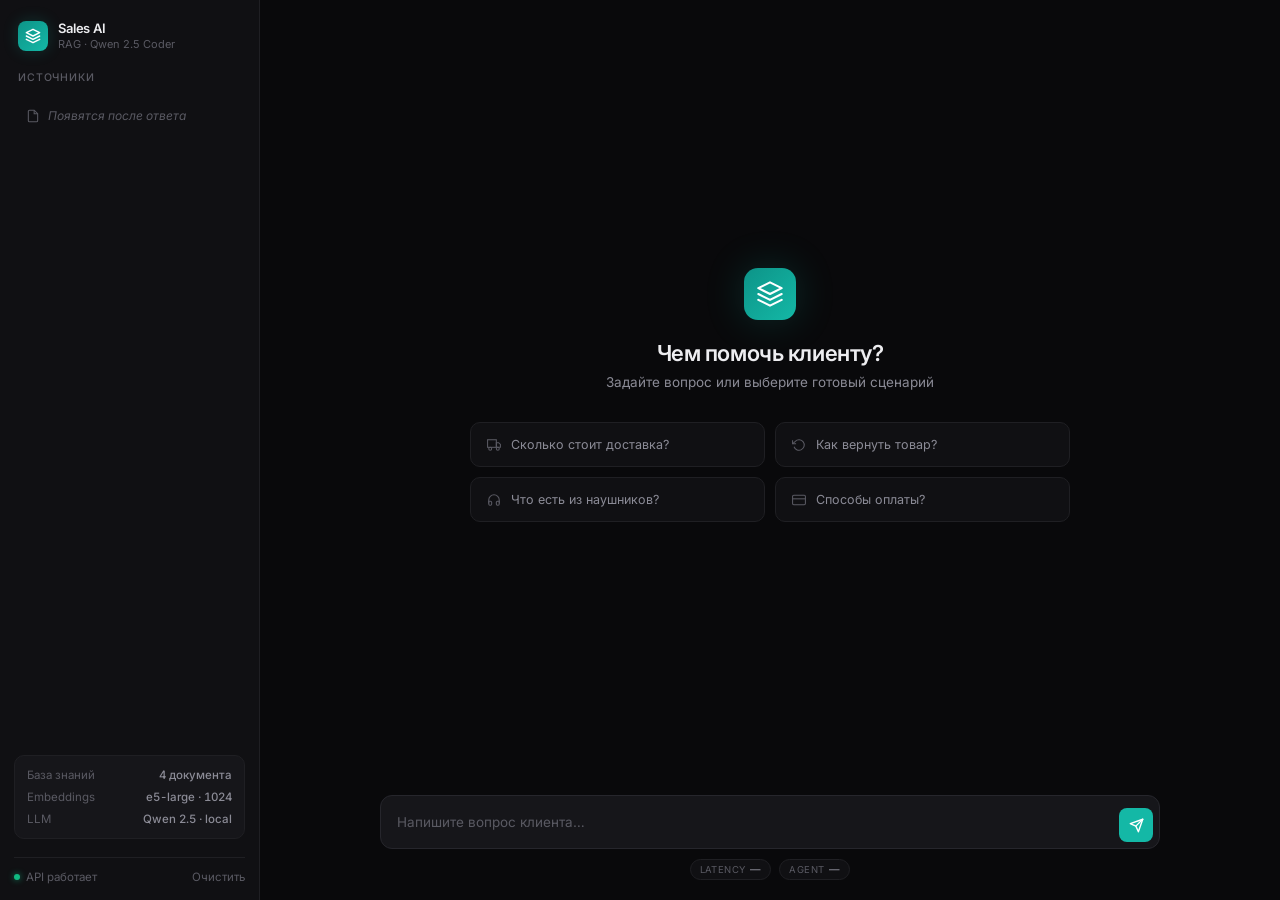
<file: static/index.html>
<!DOCTYPE html>
<html lang="ru">
<head>
<meta charset="UTF-8">
<meta name="viewport" content="width=device-width, initial-scale=1.0">
<title>Sales AI Assistant</title>
<link rel="preconnect" href="https://fonts.googleapis.com">
<link rel="preconnect" href="https://fonts.gstatic.com" crossorigin>
<link href="https://fonts.googleapis.com/css2?family=Inter:wght@400;500;600&display=swap" rel="stylesheet">
<link rel="stylesheet" href="/static/style.css">
</head>
<body>
<div class="app">

  <aside class="sidebar">
    <div class="brand">
      <div class="brand-mark">
        <svg width="16" height="16" viewBox="0 0 24 24" fill="none" stroke="currentColor" stroke-width="2.2" stroke-linecap="round" stroke-linejoin="round">
          <path d="M12 2L2 7l10 5 10-5-10-5z"/><path d="M2 17l10 5 10-5"/><path d="M2 12l10 5 10-5"/>
        </svg>
      </div>
      <div class="brand-text">
        <div class="brand-title">Sales AI</div>
        <div class="brand-sub">RAG · Qwen 2.5 Coder</div>
      </div>
    </div>

    <div class="section grow">
      <div class="section-label">Источники</div>
      <div id="sources" class="sources">
        <div class="empty">
          <svg width="14" height="14" viewBox="0 0 24 24" fill="none" stroke="currentColor" stroke-width="1.8">
            <path d="M14 2H6a2 2 0 00-2 2v16a2 2 0 002 2h12a2 2 0 002-2V8z"/>
            <polyline points="14 2 14 8 20 8"/>
          </svg>
          <span>Появятся после ответа</span>
        </div>
      </div>
    </div>

    <div class="info-card">
      <div class="info-row">
        <span class="info-key">База знаний</span>
        <span class="info-val">4 документа</span>
      </div>
      <div class="info-row">
        <span class="info-key">Embeddings</span>
        <span class="info-val">e5-large · 1024</span>
      </div>
      <div class="info-row">
        <span class="info-key">LLM</span>
        <span class="info-val">Qwen 2.5 · local</span>
      </div>
    </div>

    <div class="footer">
      <div class="footer-row">
        <span class="dot"></span>
        <span>API работает</span>
      </div>
      <button class="link-btn" onclick="clearChat()">Очистить</button>
    </div>
  </aside>

  <main class="main">
    <div class="messages-wrap">
      <div class="messages" id="messages">
        <div id="welcome" class="welcome">
          <div class="welcome-mark">
            <svg width="28" height="28" viewBox="0 0 24 24" fill="none" stroke="currentColor" stroke-width="1.8" stroke-linecap="round" stroke-linejoin="round">
              <path d="M12 2L2 7l10 5 10-5-10-5z"/><path d="M2 17l10 5 10-5"/><path d="M2 12l10 5 10-5"/>
            </svg>
          </div>
          <h1 class="welcome-title">Чем помочь клиенту?</h1>
          <p class="welcome-sub">Задайте вопрос или выберите готовый сценарий</p>

          <div class="welcome-grid">
            <button class="welcome-tile" onclick="askQuick('Сколько стоит доставка в Москву?')">
              <svg width="14" height="14" viewBox="0 0 24 24" fill="none" stroke="currentColor" stroke-width="1.8">
                <rect x="1" y="3" width="15" height="13"/><polygon points="16 8 20 8 23 11 23 16 16 16 16 8"/><circle cx="5.5" cy="18.5" r="2.5"/><circle cx="18.5" cy="18.5" r="2.5"/>
              </svg>
              <span>Сколько стоит доставка?</span>
            </button>
            <button class="welcome-tile" onclick="askQuick('Как вернуть товар?')">
              <svg width="14" height="14" viewBox="0 0 24 24" fill="none" stroke="currentColor" stroke-width="1.8">
                <polyline points="1 4 1 10 7 10"/><path d="M3.51 15a9 9 0 102.13-9.36L1 10"/>
              </svg>
              <span>Как вернуть товар?</span>
            </button>
            <button class="welcome-tile" onclick="askQuick('Какие есть наушники?')">
              <svg width="14" height="14" viewBox="0 0 24 24" fill="none" stroke="currentColor" stroke-width="1.8">
                <path d="M3 18v-6a9 9 0 0118 0v6"/><path d="M21 19a2 2 0 01-2 2h-1a2 2 0 01-2-2v-3a2 2 0 012-2h3zM3 19a2 2 0 002 2h1a2 2 0 002-2v-3a2 2 0 00-2-2H3z"/>
              </svg>
              <span>Что есть из наушников?</span>
            </button>
            <button class="welcome-tile" onclick="askQuick('Можно оплатить картой?')">
              <svg width="14" height="14" viewBox="0 0 24 24" fill="none" stroke="currentColor" stroke-width="1.8">
                <rect x="1" y="4" width="22" height="16" rx="2"/><line x1="1" y1="10" x2="23" y2="10"/>
              </svg>
              <span>Способы оплаты?</span>
            </button>
          </div>
        </div>
      </div>
    </div>

    <div class="composer">
      <div class="composer-wrap">
        <div class="composer-inner">
          <textarea
            id="question"
            rows="1"
            placeholder="Напишите вопрос клиента…"
            onkeydown="handleKey(event)"
            oninput="autoGrow(this)"
          ></textarea>
          <button id="sendBtn" onclick="sendQuestion()" aria-label="Отправить">
            <svg width="15" height="15" viewBox="0 0 24 24" fill="none" stroke="currentColor" stroke-width="2.2" stroke-linecap="round" stroke-linejoin="round">
              <line x1="22" y1="2" x2="11" y2="13"/>
              <polygon points="22 2 15 22 11 13 2 9 22 2"/>
            </svg>
          </button>
        </div>
        <div class="meta">
          <div class="chip">
            <span class="chip-key">latency</span>
            <span class="chip-val" id="metric-latency">—</span>
          </div>
          <div class="chip">
            <span class="chip-key">agent</span>
            <span class="chip-val" id="metric-agent">—</span>
          </div>
        </div>
      </div>
    </div>
  </main>

</div>

<!-- Модальное окно для просмотра полного текста источника -->
<div class="modal" id="sourceModal" onclick="if(event.target===this) closeSourceModal()">
  <div class="modal-inner">
    <div class="modal-head">
      <h3 class="modal-title" id="modalTitle"></h3>
      <div class="modal-actions">
        <span class="modal-score" id="modalScore"></span>
        <button class="modal-close" onclick="closeSourceModal()" aria-label="Закрыть">✕</button>
      </div>
    </div>
    <div class="modal-body" id="modalBody"></div>
  </div>
</div>

<script src="/static/app.js"></script>
</body>
</html>
</file>
<file: static/style.css>
:root {
  --bg: #09090b;
  --bg-elev: #101013;
  --bg-input: #16161a;
  --bg-bubble: #17171c;
  --border: #1f1f23;
  --border-soft: #26262c;
  --text: #ededf0;
  --text-muted: #8b8b96;
  --text-dim: #5a5a63;

  --accent: #14b8a6;
  --accent-hover: #0d9488;
  --accent-soft: #042f2e;
  --accent-text: #5eead4;
  --accent-glow: rgba(20, 184, 166, 0.20);

  --success: #10b981;
  --danger: #ef4444;
}

* { box-sizing: border-box; margin: 0; padding: 0; }

html, body {
  height: 100%;
  font-family: 'Inter', -apple-system, BlinkMacSystemFont, 'Segoe UI', sans-serif;
  font-size: 14px;
  background: var(--bg);
  color: var(--text);
  -webkit-font-smoothing: antialiased;
  overflow: hidden;
}

button { font-family: inherit; cursor: pointer; border: none; background: none; color: inherit; }
textarea { font-family: inherit; }

.app { display: flex; height: 100vh; }

/* ---------- SIDEBAR ---------- */
.sidebar {
  width: 260px;
  flex-shrink: 0;
  background: var(--bg-elev);
  border-right: 1px solid var(--border);
  display: flex;
  flex-direction: column;
  padding: 18px 14px 16px;
  gap: 18px;
}

.brand { display: flex; align-items: center; gap: 10px; padding: 2px 4px; }
.brand-mark {
  width: 30px; height: 30px;
  border-radius: 8px;
  background: linear-gradient(135deg, #0d9488, #14b8a6);
  display: flex; align-items: center; justify-content: center;
  color: white;
  box-shadow: 0 0 16px var(--accent-glow);
}
.brand-title { font-weight: 600; font-size: 13px; letter-spacing: -0.01em; }
.brand-sub { font-size: 11px; color: var(--text-dim); margin-top: 1px; }

.section { display: flex; flex-direction: column; gap: 6px; }
.section.grow { flex: 1; min-height: 0; }
.section-label {
  font-size: 10.5px;
  text-transform: uppercase;
  letter-spacing: 0.08em;
  color: var(--text-dim);
  font-weight: 500;
  padding: 0 4px;
  margin-bottom: 6px;
}

.sources {
  display: flex;
  flex-direction: column;
  gap: 4px;
  overflow-y: auto;
  padding-right: 2px;
  min-height: 0;
}
.sources::-webkit-scrollbar { width: 4px; }
.sources::-webkit-scrollbar-thumb { background: #27272a; border-radius: 2px; }

.sources .empty {
  display: flex;
  align-items: center;
  gap: 8px;
  padding: 12px;
  font-size: 12px;
  color: var(--text-dim);
  font-style: italic;
}

.src-item {
  display: flex;
  flex-direction: column;
  gap: 6px;
  padding: 10px 12px;
  border-radius: 8px;
  background: var(--bg-input);
  border: 1px solid var(--border);
  font-size: 12px;
  text-align: left;
  width: 100%;
  transition: all 0.15s ease;
  cursor: pointer;
  animation: fadeIn 0.25s ease;
}
.src-item:hover {
  border-color: var(--accent);
  background: #1a1a1f;
}
.src-head {
  display: flex;
  align-items: center;
  gap: 8px;
}
.src-num {
  width: 18px;
  height: 18px;
  border-radius: 4px;
  background: var(--accent-soft);
  color: var(--accent-text);
  display: flex;
  align-items: center;
  justify-content: center;
  font-size: 10.5px;
  font-weight: 600;
  flex-shrink: 0;
}
.src-title {
  flex: 1;
  color: var(--text);
  font-weight: 500;
  overflow: hidden;
  text-overflow: ellipsis;
  white-space: nowrap;
}
.src-score {
  font-size: 10px;
  font-weight: 600;
  padding: 2px 6px;
  border-radius: 10px;
  font-variant-numeric: tabular-nums;
  flex-shrink: 0;
}
.src-score.high { background: #052e26; color: #34d399; }
.src-score.mid  { background: #2d2410; color: #fbbf24; }
.src-score.low  { background: #27272a; color: var(--text-dim); }

.src-preview {
  color: var(--text-dim);
  font-size: 11.5px;
  line-height: 1.45;
  overflow: hidden;
  display: -webkit-box;
  -webkit-line-clamp: 2;
  line-clamp: 2;
  -webkit-box-orient: vertical;
}

/* Info card */
.info-card {
  background: var(--bg-input);
  border: 1px solid var(--border);
  border-radius: 10px;
  padding: 12px;
  display: flex;
  flex-direction: column;
  gap: 8px;
}
.info-row { display: flex; justify-content: space-between; align-items: center; font-size: 11.5px; }
.info-key { color: var(--text-dim); }
.info-val { color: var(--text-muted); font-weight: 500; font-variant-numeric: tabular-nums; }

.footer {
  padding-top: 12px;
  border-top: 1px solid var(--border);
  display: flex; justify-content: space-between; align-items: center;
  font-size: 11.5px; color: var(--text-dim);
}
.footer-row { display: flex; align-items: center; gap: 6px; }
.dot {
  width: 6px; height: 6px; border-radius: 50%;
  background: var(--success);
  box-shadow: 0 0 6px rgba(16, 185, 129, 0.7);
  animation: pulse 2s ease-in-out infinite;
}
@keyframes pulse { 0%, 100% { opacity: 1; } 50% { opacity: 0.35; } }
.link-btn { color: var(--text-dim); transition: color 0.15s; font-size: 11.5px; }
.link-btn:hover { color: var(--danger); }

/* ---------- MAIN ---------- */
.main { flex: 1; display: flex; flex-direction: column; min-width: 0; }

.messages-wrap {
  flex: 1;
  overflow: hidden;
  display: flex;
  justify-content: center;
}

.messages {
  width: 100%;
  max-width: 780px;
  overflow-y: auto;
  padding: 32px 32px 24px;
  display: flex;
  flex-direction: column;
  gap: 20px;
}
.messages::-webkit-scrollbar { width: 6px; }
.messages::-webkit-scrollbar-track { background: transparent; }
.messages::-webkit-scrollbar-thumb { background: #27272a; border-radius: 3px; }
.messages::-webkit-scrollbar-thumb:hover { background: #3f3f46; }

/* Welcome */
.welcome {
  flex: 1;
  display: flex;
  flex-direction: column;
  align-items: center;
  justify-content: center;
  text-align: center;
  padding: 20px;
  animation: fadeIn 0.4s ease;
}
.welcome-mark {
  width: 52px; height: 52px;
  border-radius: 14px;
  background: linear-gradient(135deg, #0d9488, #14b8a6);
  display: flex; align-items: center; justify-content: center;
  color: white;
  box-shadow: 0 0 40px var(--accent-glow);
  margin-bottom: 20px;
}
.welcome-title {
  font-size: 22px;
  font-weight: 600;
  letter-spacing: -0.02em;
  margin-bottom: 8px;
  color: var(--text);
}
.welcome-sub {
  font-size: 13.5px;
  color: var(--text-muted);
  margin-bottom: 32px;
}
.welcome-grid {
  display: grid;
  grid-template-columns: repeat(2, 1fr);
  gap: 10px;
  width: 100%;
  max-width: 600px;
}
.welcome-tile {
  display: flex;
  align-items: center;
  gap: 10px;
  padding: 14px 16px;
  background: var(--bg-elev);
  border: 1px solid var(--border);
  border-radius: 10px;
  font-size: 12.5px;
  color: var(--text-muted);
  text-align: left;
  transition: all 0.15s ease;
}
.welcome-tile svg {
  color: var(--text-dim);
  flex-shrink: 0;
  transition: color 0.15s ease;
}
.welcome-tile:hover {
  border-color: var(--accent);
  color: var(--text);
  transform: translateY(-1px);
  box-shadow: 0 4px 16px rgba(0, 0, 0, 0.4);
}
.welcome-tile:hover svg { color: var(--accent); }

/* Messages */
.msg {
  display: flex;
  gap: 12px;
  max-width: 100%;
  animation: fadeIn 0.3s ease;
}
.msg.user { flex-direction: row-reverse; }

.avatar {
  width: 26px; height: 26px;
  border-radius: 7px;
  display: flex; align-items: center; justify-content: center;
  flex-shrink: 0;
  margin-top: 2px;
}
.avatar.assistant {
  background: linear-gradient(135deg, #0d9488, #14b8a6);
  color: white;
}
.avatar.user { background: #27272a; color: var(--text-muted); }

.bubble {
  padding: 12px 16px;
  border-radius: 12px;
  font-size: 13.5px;
  line-height: 1.6;
  max-width: 85%;
  word-wrap: break-word;
  white-space: pre-wrap;
}
.msg.assistant .bubble {
  background: var(--bg-bubble);
  border: 1px solid var(--border-soft);
  border-top-left-radius: 4px;
  color: #d4d4d8;
  box-shadow: inset 0 1px 0 rgba(255, 255, 255, 0.02);
}
.msg.user .bubble {
  background: var(--accent);
  color: white;
  border-top-right-radius: 4px;
}

/* Typing */
.typing-dots { display: flex; gap: 4px; padding: 4px 0; }
.typing-dots span {
  width: 6px; height: 6px;
  border-radius: 50%;
  background: var(--text-dim);
  animation: typing 1.4s ease-in-out infinite;
}
.typing-dots span:nth-child(2) { animation-delay: 0.2s; }
.typing-dots span:nth-child(3) { animation-delay: 0.4s; }
@keyframes typing {
  0%, 60%, 100% { transform: translateY(0); opacity: 0.4; }
  30% { transform: translateY(-4px); opacity: 1; }
}
@keyframes fadeIn {
  from { opacity: 0; transform: translateY(6px); }
  to { opacity: 1; transform: none; }
}

/* ---------- COMPOSER ---------- */
.composer {
  padding: 12px 32px 20px;
  display: flex;
  justify-content: center;
}
.composer-wrap { width: 100%; max-width: 780px; }
.composer-inner {
  display: flex;
  align-items: flex-end;
  gap: 8px;
  background: var(--bg-input);
  border: 1px solid var(--border-soft);
  border-radius: 12px;
  padding: 6px 6px 6px 16px;
  transition: border-color 0.15s ease, box-shadow 0.15s ease;
}
.composer-inner:focus-within {
  border-color: var(--accent);
  box-shadow: 0 0 0 3px var(--accent-glow);
}

#question {
  flex: 1;
  background: transparent;
  border: none;
  outline: none;
  color: var(--text);
  font-size: 13.5px;
  line-height: 1.5;
  resize: none;
  padding: 10px 0;
  max-height: 160px;
}
#question::placeholder { color: var(--text-dim); }

#sendBtn {
  width: 34px; height: 34px;
  border-radius: 8px;
  background: var(--accent);
  color: white;
  display: flex; align-items: center; justify-content: center;
  transition: all 0.15s ease;
  flex-shrink: 0;
}
#sendBtn:hover:not(:disabled) {
  background: var(--accent-hover);
  transform: translateY(-1px);
  box-shadow: 0 4px 12px var(--accent-glow);
}
#sendBtn:disabled { opacity: 0.4; cursor: not-allowed; }

.meta {
  display: flex;
  justify-content: center;
  gap: 8px;
  margin-top: 10px;
}
.chip {
  display: flex;
  align-items: center;
  gap: 5px;
  padding: 3px 9px;
  background: var(--bg-elev);
  border: 1px solid var(--border);
  border-radius: 20px;
  font-size: 10.5px;
  font-variant-numeric: tabular-nums;
}
.chip-key {
  color: var(--text-dim);
  text-transform: uppercase;
  letter-spacing: 0.04em;
  font-size: 9.5px;
}
.chip-val { color: var(--text-muted); font-weight: 500; }
/* ---------- MODAL ---------- */
.modal {
  position: fixed;
  inset: 0;
  background: rgba(0, 0, 0, 0.7);
  backdrop-filter: blur(4px);
  display: none;
  align-items: center;
  justify-content: center;
  z-index: 1000;
  padding: 24px;
  animation: fadeIn 0.2s ease;
}
.modal.active { display: flex; }
.modal-inner {
  background: var(--bg-elev);
  border: 1px solid var(--border-soft);
  border-radius: 14px;
  max-width: 640px;
  width: 100%;
  max-height: 80vh;
  display: flex;
  flex-direction: column;
  box-shadow: 0 20px 60px rgba(0, 0, 0, 0.6);
  animation: slideUp 0.25s ease;
}
@keyframes slideUp {
  from { opacity: 0; transform: translateY(12px); }
  to { opacity: 1; transform: none; }
}
.modal-head {
  display: flex;
  justify-content: space-between;
  align-items: center;
  padding: 16px 20px;
  border-bottom: 1px solid var(--border);
  gap: 12px;
}
.modal-title {
  font-size: 14px;
  font-weight: 600;
  color: var(--text);
  overflow: hidden;
  text-overflow: ellipsis;
  white-space: nowrap;
}
.modal-actions {
  display: flex;
  align-items: center;
  gap: 10px;
  flex-shrink: 0;
}
.modal-score {
  font-size: 11px;
  color: var(--accent-text);
  background: var(--accent-soft);
  padding: 3px 8px;
  border-radius: 10px;
  font-variant-numeric: tabular-nums;
}
.modal-close {
  width: 26px;
  height: 26px;
  border-radius: 6px;
  display: flex;
  align-items: center;
  justify-content: center;
  color: var(--text-dim);
  font-size: 16px;
  line-height: 1;
  transition: all 0.15s ease;
}
.modal-close:hover {
  background: var(--bg-input);
  color: var(--text);
}
.modal-body {
  padding: 20px;
  overflow-y: auto;
  font-size: 13px;
  line-height: 1.65;
  color: #d4d4d8;
  white-space: pre-wrap;
}
.modal-body::-webkit-scrollbar { width: 6px; }
.modal-body::-webkit-scrollbar-thumb { background: #27272a; border-radius: 3px; }
/* Mobile */
@media (max-width: 768px) {
  .sidebar { display: none; }
  .messages { padding: 20px 16px; }
  .composer { padding: 12px 16px 16px; }
  .welcome-grid { grid-template-columns: 1fr; }
  .bubble { max-width: 90%; }
}
</file>
